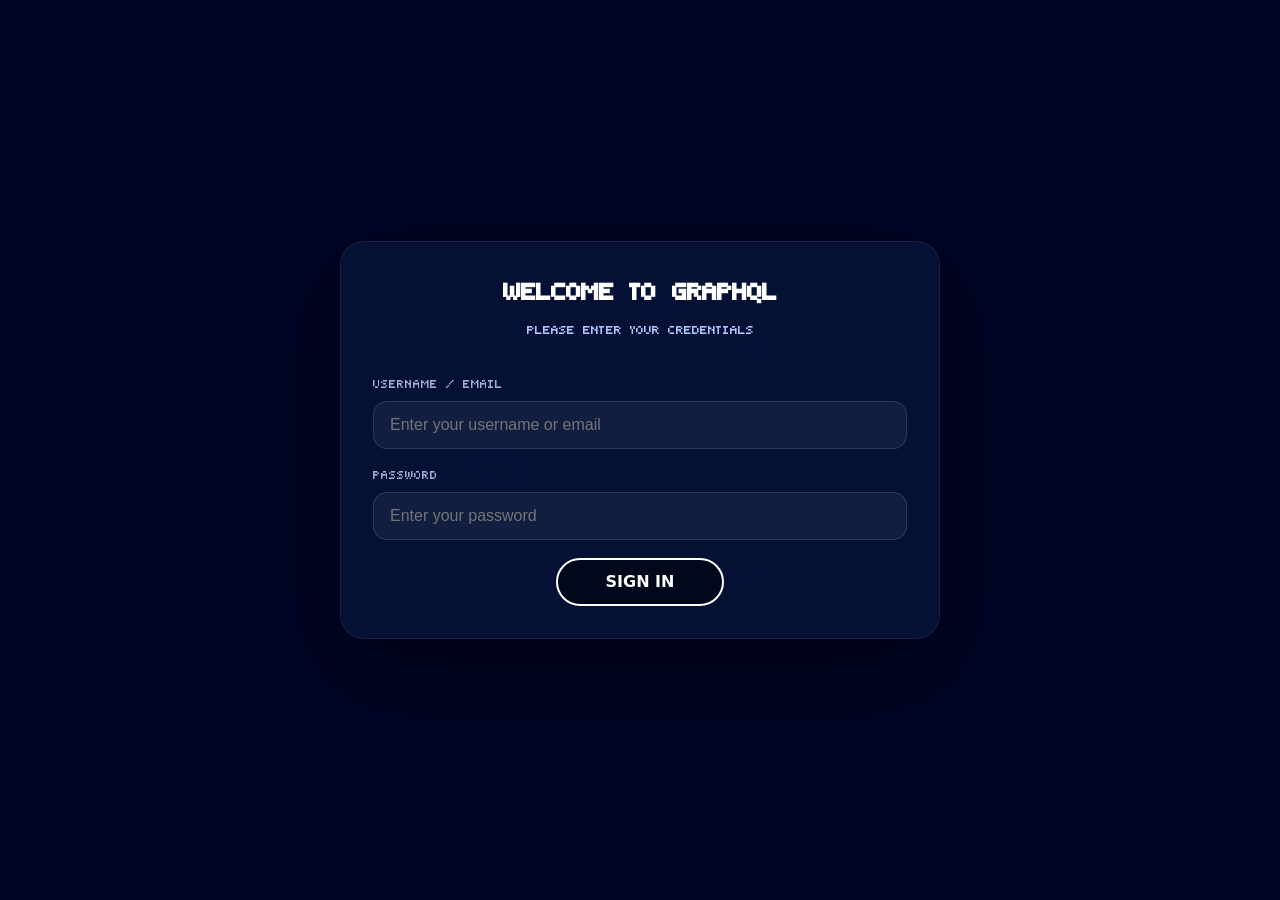
<file: index.html>
<!DOCTYPE html>
<html lang="en">

<head>
    <meta charset="UTF-8">
    <meta name="viewport" content="width=device-width, initial-scale=1.0">
    <link rel="stylesheet" href="./web/src/static/styles/styles.css">
    <link rel="icon" href="./web/src/static/assets/favicon.ico" type="image/x-icon">
    <title>Login</title>
</head>

<body>
    <div id="app"></div>
</body>
<script type="module" src="./web/src/main.js"></script>

</html>
</file>
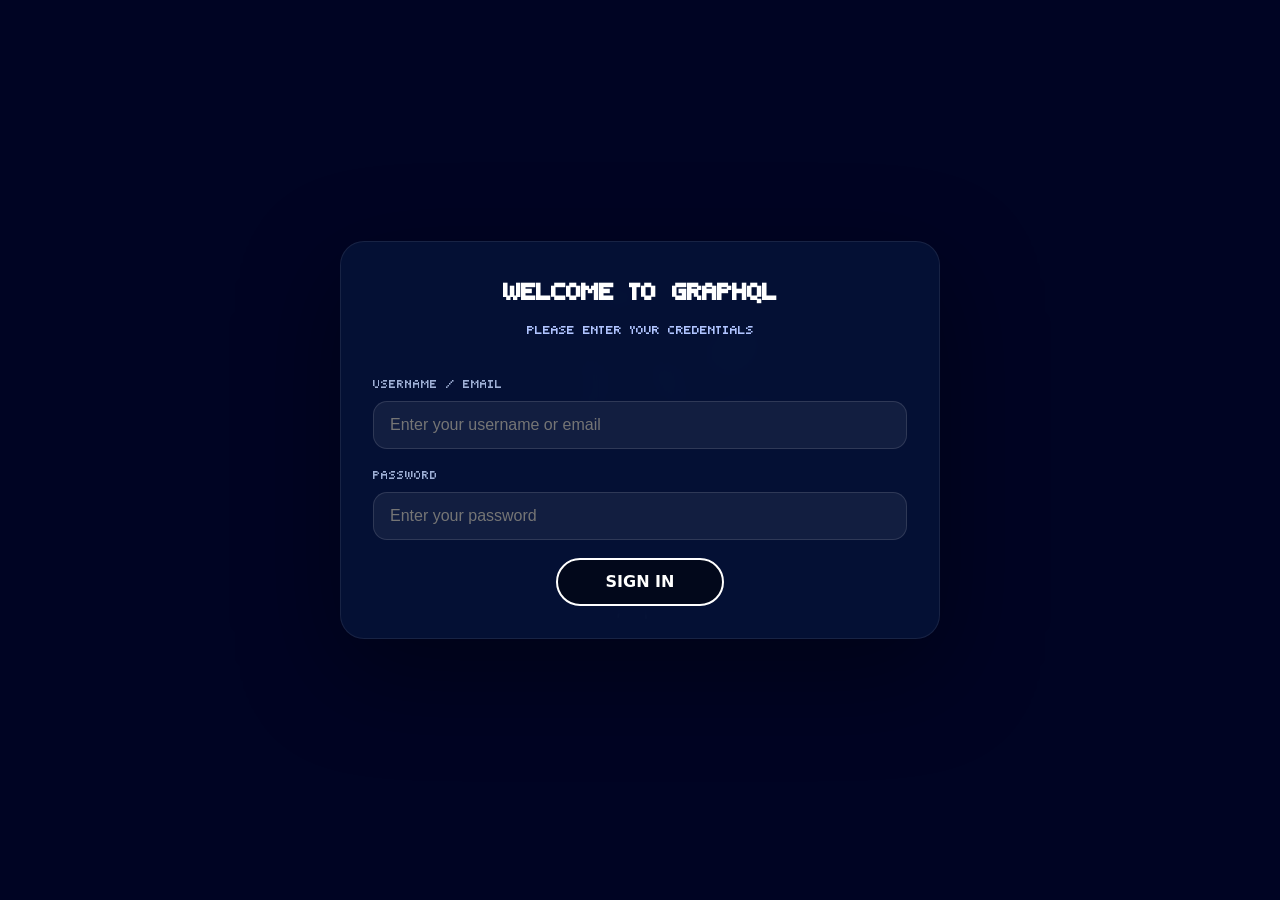
<file: web/public/index.html>
<!DOCTYPE html>
<html lang="en">

<head>
    <meta charset="UTF-8">
    <meta name="viewport" content="width=device-width, initial-scale=1.0">
    <link rel="stylesheet" href="../src/static/styles/styles.css">
    <link rel="icon" href="../src/static/assets/favicon.ico" type="image/x-icon">
    <title>Login</title>
</head>

<body>
    <div id="app"></div>
</body>
<script type="module" src="../src/main.js"></script>

</html>
</file>
<file: web/src/static/styles/styles.css>
@font-face {
    font-family: "MyCustomFont";
    src: url("../fonts/smallest_pixel-7.ttf") format("truetype");
    font-weight: normal;
    font-style: normal;
}

* {
    box-sizing: border-box;
}

#app {
    padding-bottom: 20px;
    display: flex;
    justify-content: center;
    align-items: center;
    width: 100vw;
    height: 100vh;
    box-sizing: border-box;
    overflow: hidden;
}

html,
body {
    margin: 0;
    width: 100%;
    height: 100%;
    justify-content: center;
    align-items: center;
}

body {
    font-family: "MyCustomFont", sans-serif;
    min-height: 100vh;
    background-color: #02081b;
    color: #fff;
    overflow-x: hidden;
    overflow-y: auto;
}

canvas {
    width: 100vw;
    height: 100vh;
    position: fixed;
    inset: 0;
    z-index: -1;
    pointer-events: none;
}

#login-root {
    min-height: 100vh;
    display: flex;
    justify-content: center;
    align-items: center;
    padding: 24px;
}

.login-card {
    width: min(600px, 90vw);
    background: rgba(5, 18, 55, 0.9);
    border: 1px solid rgba(255, 255, 255, 0.08);
    border-radius: 24px;
    box-shadow: 0 32px 100px rgba(0, 0, 0, 0.35);
    backdrop-filter: blur(18px);
    padding: 32px;
    margin: 5%;
    margin-top: 50%vh;
}

.login-header h1 {
    margin: 0 0 10px;
    font-size: 2rem;
    letter-spacing: -0.03em;
    text-align: center;
}

.login-header p {
    margin: 0 0 28px;
    color: #b0c4ff;
    line-height: 1.6;
    text-align: center;
}

.form-group {
    margin-bottom: 18px;
}

label {
    display: block;
    margin-bottom: 10px;
    font-size: 0.95rem;
    color: #9fb0d6;
}

input {
    width: 100%;
    padding: 14px 16px;
    min-height: 48px;
    border: 1px solid rgba(255, 255, 255, 0.12);
    border-radius: 14px;
    background: rgba(255, 255, 255, 0.06);
    color: #f8fbff;
    font-size: 1rem;
    outline: none;
    transition:
        border-color 0.2s ease,
        background-color 0.2s ease;
}

input:focus {
    background: rgba(255, 255, 255, 0.12);
    border-color: #7c9dff;
}

.login-button-container {
    display: grid;
    place-items: center;
}

.btn-5,
.btn-5 *,
.btn-5::before,
.btn-5::after {
    box-sizing: border-box;
}

.btn-5 {
    -webkit-tap-highlight-color: transparent;
    appearance: none;
    -webkit-appearance: button;
    background: #02081b;
    color: #fff;
    cursor: pointer;
    font-family: ui-sans-serif, system-ui, sans-serif;
    font-size: 1rem;
    font-weight: 900;
    text-transform: uppercase;
    border: 2px solid #fff;
    border-radius: 999px;
    padding: 0.8rem 3rem;
    position: relative;
    overflow: hidden;
    transition: color 0.2s ease;
}

.btn-5 span {
    position: relative;
    z-index: 2;
}

.btn-5::before {
    --tilt: 1.2rem;

    content: "";
    position: absolute;
    top: 0;
    left: calc(-100% - var(--tilt));
    width: calc(100% + var(--tilt));
    height: 100%;
    background: #fff;

    clip-path: polygon(0 0,
            calc(100% - var(--tilt)) 0,
            100% 50%,
            calc(100% - var(--tilt)) 100%,
            0 100%);

    transform: translateX(0);
    transition: transform 0.25s ease;
    z-index: 1;
}

.btn-5:hover::before {
    transform: translateX(100%);
}

.btn-5:hover {
    color: #000;
}

.login-footer {
    margin-top: 22px;
    text-align: center;
    color: #9fb0d6;
    font-size: 0.9rem;
}

.status-message {
    display: none;
    margin-top: 18px;
    padding: 14px 16px;
    border-radius: 14px;
    border: 1px solid rgba(153, 240, 183, 0.2);
    background: rgba(77, 129, 255, 0.08);
    color: #b5f5c5;
}

.status-message.show {
    display: block;
}

@media (max-width: 600px) {
    .login-card {
        width: 100%;
        padding: 24px;
        border-radius: 18px;
    }

    .login-header h1 {
        font-size: 1.6rem;
    }
}

.dashboard {
    width: 100%;
    height: 100%;
    display: flex;
    flex-direction: column;
    padding: 24px;
    gap: 15px;
    margin-top: 20px;
    margin-bottom: 2%;
    box-sizing: border-box;
    min-width: 0;
    max-width: 100%;
}

.achievements-bar {
    width: 100%;
    height: 50px;
    background: rgba(5, 18, 55, 0.75);
    border: 1px solid rgba(255, 255, 255, 0.08);
    border-radius: 20px;
    overflow: hidden;
    backdrop-filter: blur(18px);
    box-sizing: border-box;
}

.achievements-track {
    height: 100%;
    display: flex;
    align-items: center;
    white-space: nowrap;
    padding-left: 30px;
    color: #b0c4ff;
    font-size: 1.1rem;
}

.dashboard-grid {
    flex: 1;
    display: grid;
    grid-template-columns:
        minmax(0, 1.5fr) minmax(0, 1fr);
    gap: 20px;
    min-height: 0;
    min-width: 0;
    max-width: 100%;
    box-sizing: border-box;
}

.profile-card,
.dashboard-card {
    min-width: 0;
    max-width: 100%;
    background: rgba(5, 18, 55, 0.85);
    border: 1px solid rgba(255, 255, 255, 0.08);
    border-radius: 24px;
    box-shadow:
        0 32px 100px rgba(0, 0, 0, 0.25);
    backdrop-filter: blur(18px);
    padding: 28px;
    height: fit-content;
    overflow: hidden;
}

.profile-card {
    display: flex;
    flex-direction: column;
    justify-content: center;
    padding-bottom: 20px;
    box-sizing: border-box;
}

.profile-header {
    text-align: center;
    margin-bottom: 40px;
}

.profile-header h1 {
    margin: 0 0 15px;
    font-size: 2.5rem;
    letter-spacing: -0.03em;
}

.level {
    display: inline-block;
    padding: 8px 24px;
    border-radius: 999px;
    border: 1px solid rgba(255, 255, 255, 0.15);
    color: #b0c4ff;
    background: rgba(255, 255, 255, 0.05);
}

.profile {
    width: 90%;
    max-width: 900px;
    min-width: 0;
}

.profile-info {
    display: grid;
    grid-template-columns:
        minmax(0, 1fr) minmax(0, 1fr);
    gap: 15px;
    min-width: 0;
}

.info-item {
    display: flex;
    flex-direction: column;
    min-width: 0;
    padding: 18px;
    text-align: center;
    border-radius: 16px;
    background: rgba(255, 255, 255, 0.05);
    overflow: hidden;
}

.info-item span {
    display: block;
    color: #9fb0d6;
    margin-bottom: 8px;
    min-width: 0;
}

.info-item strong {
    font-size: 1.3rem;
}

.label {
    font-size: 12px;
    opacity: 0.6;
}

.value {
    font-size: 18px;
    min-width: 0;
    overflow: hidden;
    text-overflow: ellipsis;
}

.stats {
    margin-top: 30px;
}

.stat {
    margin-bottom: 25px;
}

.stat-header {
    display: flex;
    justify-content: space-between;
    margin-bottom: 6px;
}

.progress-bar {
    width: 100%;
    height: 25px;
    background: #222;
    border-radius: 5px;
    overflow: hidden;
}

.progress-up,
.progress-down {
    width: 100%;
    height: 100%;
}

.progress-up {
    background: #22c55e;
}

.progress-down {
    background: #ef4444;
}

.stat-details {
    display: flex;
    justify-content: space-between;
    margin-top: 6px;
    font-size: 13px;
    opacity: 0.7;
}

.right-dashboard {
    display: grid;
    grid-template-rows:
        auto auto auto;
    align-content: space-between;
    height: 100%;
    box-sizing: border-box;
    gap: 0;
    grid-column: 2;
    grid-row: 2;
    min-width: 0;
}

.dashboard-card h2 {
    margin: 0 0 15px;
    font-size: 1.4rem;
}

.card-content {
    color: #b0c4ff;
}

.bar-container {
    width: 100%;
    height: 100%;
    background: #222;
    overflow: hidden;
}

.bar {
    width: 150px;
    height: 100%;
    background: #00aaff;
    display: flex;
    align-items: center;
    justify-content: center;
    color: white;
    font-family: Arial, sans-serif;
    font-weight: bold;
    animation: moveBar 7s linear infinite;
}

@keyframes moveBar {
    from {
        transform: translateX(-150px);
    }

    to {
        transform: translateX(900px);
    }
}

.audit-button-div {
    display: flex;
    flex-direction: column;
    gap: 10px;
    height: fit-content;
    min-width: 0;
}

.Audits-card {
    display: flex;
    flex-direction: column;
    align-content: center;
    justify-content: center;
    height: 100%;
    padding-bottom: 20px;
    min-width: 0;
    overflow: hidden;
}

.audit-button-container {
    width: 100%;
    min-width: 0;
    display: flex;
    flex-direction: column;
    gap: 15px;
}

.audit-buttons {
    display: grid;
    grid-template-columns: minmax(0, 1fr) minmax(0, 1fr);
    gap: 15px;
    width: 100%;
    max-width: 70%;
    min-width: 0;
    margin: 0 auto;
}

.audit-buttons button {
    width: 100%;
    min-width: 0;
    max-width: 100%;
}

.audits-progress-button,
.progress-back-button,
.audits-show-button,
.logout {
    outline: none;
    cursor: pointer;
    border: none;
    padding: 0.9rem 1rem;
    font-family: inherit;
    font-size: clamp(8px, 1.25vw, 17px);
    position: relative;
    display: inline-flex;
    align-items: center;
    justify-content: center;
    text-align: center;
    letter-spacing: 0.05rem;
    font-weight: 700;
    border-radius: 500px;
    overflow: hidden;
    background: #b0c4ff;
    color: ghostwhite;
    min-width: 0;
    max-width: 100%;
    white-space: normal;
    overflow-wrap: break-word;
    word-break: normal;
}

.audits-progress-button span,
.progress-back-button span,
.audits-show-button span,
.logout span {
    position: relative;
    z-index: 10;
    transition: color 0.4s;
    white-space: normal;
    display: block;
    min-width: 0;
    max-width: 100%;
    text-align: center;
    overflow-wrap: break-word;
    word-break: normal;
}

.audits-progress-button::before,
.audits-progress-button::after,
.progress-back-button::before,
.progress-back-button::after,
.audits-show-button::before,
.audits-show-button::after,
.logout::before,
.logout::after {
    position: absolute;
    top: 0;
    left: 0;
    width: 100%;
    height: 100%;
    z-index: 0;
}

.audits-progress-button::before,
.progress-back-button::before,
.audits-show-button::before,
.logout::before {
    content: "";
    background: #00aaff;
    width: 120%;
    left: -10%;
    transform: skew(30deg);
    transition:
        transform 0.4s cubic-bezier(0.3, 1, 0.8, 1);
}

.audits-progress-button:hover::before,
.progress-back-button:hover::before,
.audits-show-button:hover::before,
.logout:hover::before {
    transform: translate3d(100%, 0, 0);
}

.logout {
    padding: 0.9rem 1rem;
}

.grades-card,
.stats-card {
    height: fit-content;
}

.menu {
    display: grid;
    grid-template-columns:
        minmax(0, 1fr) minmax(0, 1fr);
    gap: 14px;
    margin-top: 24px;
    min-width: 0;
}

.sub {
    color: var(--muted);
    font-size: 14px;
    max-width: 60ch;
    line-height: 1.5;
}

.progress-svg-container {
    width: 100%;
    height: 100vh;
    min-width: 0;
    min-height: 0;
    margin: 0;
    padding: 0;
    overflow: hidden;
    box-sizing: border-box;
    position: relative;
    display: flex;
    align-items: center;
    justify-content: center;
    color: var(--text-color, currentColor);
}

.progress-svg-container svg {
    display: block;
    width: 100%;
    height: 100%;
    min-width: 0;
    min-height: 0;
    max-width: 100%;
    max-height: 100%;
    margin: 0;
    padding: 0;
    box-sizing: border-box;
    overflow: hidden;
    flex: none;
    color: inherit;
}

.progress-svg-container svg text {
    pointer-events: none;
}

.progress-svg-container svg g {
    -webkit-tap-highlight-color: transparent;
}

html:has(.progress-svg-container),
body:has(.progress-svg-container) {
    overflow: hidden;
}

.progress-page-content {
    width: 100%;
    height: 100vh;
    min-width: 0;
    min-height: 0;
    margin: 0;
    padding: 0;
    overflow: hidden;
    box-sizing: border-box;
}

.progress-page {
    width: 90%;
    height: 90vh;
    margin: 5vh 5%;
    padding: 0;
    min-width: 0;
    min-height: 0;
    box-sizing: border-box;
    display: flex;
    flex-direction: column;
    overflow: hidden;
    position: relative;
}

.progress-page-header {
    width: 100%;
    height: 64px;
    min-height: 64px;
    padding: 0 2%;
    box-sizing: border-box;
    display: flex;
    align-items: center;
    justify-content: space-between;
    flex-shrink: 0;
    position: relative;
    z-index: 10;
}

.progress-page-content {
    width: 100%;
    flex: 1 1 auto;
    min-width: 0;
    min-height: 0;
    margin: 0;
    padding: 0;
    box-sizing: border-box;
    overflow: hidden;
    display: flex;
    align-items: center;
    justify-content: center;
}

.progress-page-content .progress-svg-container {
    width: 100%;
    height: 100%;
    min-width: 0;
    min-height: 0;
    margin: 0;
    overflow: hidden;
    box-sizing: border-box;
    flex: 1 1 auto;
}

.progress-page-content .progress-svg-container svg {
    width: 100%;
    height: 100%;
    max-width: 100%;
    max-height: 100%;
    display: block;
    overflow: hidden;
}

.svg-view {
    width: 70%;
    height: 70vh;
    margin: 15vh 15%;
    display: flex;
    flex-direction: column;
    box-sizing: border-box;
    overflow: hidden;
    min-width: 0;
}

.svg-view>.header {
    width: 100%;
    height: 64px;
    min-height: 64px;
    display: flex;
    align-items: center;
    padding: 0 20px;
    box-sizing: border-box;
    flex-shrink: 0;
    position: relative;
    z-index: 10;
}

.svg-view>.panel {
    width: 100%;
    flex: 1 1 auto;
    min-height: 0;
    min-width: 0;
    display: flex;
    flex-direction: column;
    box-sizing: border-box;
    overflow: hidden;
}

.svg-view #svg-mount {
    width: 100%;
    height: 100%;
    flex: 1 1 auto;
    min-height: 0;
    min-width: 0;
    display: flex;
    flex-direction: column;
    box-sizing: border-box;
    overflow: hidden;
}

.svg-view .xp-chart {
    width: 100%;
    height: 100%;
    display: block;
    flex: 1 1 auto;
    min-height: 0;
    min-width: 0;
    box-sizing: border-box;
    overflow: visible;
}

.xp-chart-title {
    fill: ghostwhite;
    font-family: "JetBrains Mono", monospace;
    font-size: 9px;
    font-weight: 700;
    letter-spacing: 0.16em;
}

.xp-chart-total {
    fill: ghostwhite;
    font-family: "JetBrains Mono", monospace;
    font-size: 13px;
    font-weight: 700;
}

.xp-chart-grid line {
    stroke: ghostwhite;
    stroke-width: 1;
    stroke-dasharray: 2 5;
    opacity: 0.15;
}

.xp-chart-area {
    fill: url(#xpAreaGradient);
    stroke: none;
    pointer-events: none;
}

.xp-chart-line {
    fill: none;
    stroke: ghostwhite;
    stroke-width: 2.5;
    stroke-linejoin: round;
    stroke-linecap: round;
    filter:
        drop-shadow(0 0 5px rgba(248, 248, 255, 0.25));
}

.xp-chart-dot {
    fill: #02081b;
    stroke: ghostwhite;
    stroke-width: 1.5;
}

.xp-chart-dot-current {
    fill: ghostwhite;
    stroke: ghostwhite;
    stroke-width: 2;
    filter: url(#xpGlow);
}

.xp-chart-pulse {
    fill: none;
    stroke: ghostwhite;
    stroke-width: 1.5;
    pointer-events: none;
}

.xp-chart-hover-line {
    stroke: ghostwhite;
    stroke-width: 1;
    stroke-dasharray: 3 4;
    opacity: 0.25;
    pointer-events: none;
}

.xp-chart-hover-point {
    fill: ghostwhite;
    stroke: #02081b;
    stroke-width: 2;
    filter: url(#xpGlow);
    pointer-events: none;
}

.xp-chart-tooltip {
    pointer-events: none;
}

.xp-chart-tooltip rect {
    fill: #071126;
    stroke: ghostwhite;
    stroke-width: 1;
    opacity: 0.96;
}

.xp-chart-tooltip-title {
    fill: ghostwhite;
    font-family: "JetBrains Mono", monospace;
    font-size: 8px;
    font-weight: 700;
}

.xp-chart-tooltip-xp {
    fill: ghostwhite;
    font-family: "JetBrains Mono", monospace;
    font-size: 8px;
    font-weight: 600;
}

.xp-chart-tooltip-date {
    fill: ghostwhite;
    font-family: "JetBrains Mono", monospace;
    font-size: 7px;
    opacity: 0.65;
}

.xp-chart-axis {
    stroke: ghostwhite;
    stroke-width: 1;
    opacity: 0.2;
}

.xp-chart-date {
    fill: ghostwhite;
    font-family: "JetBrains Mono", monospace;
    font-size: 8px;
    opacity: 0.55;
}

.side-bar {
    position: fixed;
    left: 0;
    top: 0;
    bottom: 0;
    width: 90px;
    display: flex;
    align-items: center;
    justify-content: center;
    box-sizing: border-box;
    border-right:
        1px solid rgba(255, 255, 255, 0.08);
    background:
        rgba(255, 255, 255, 0.02);
    z-index: 100;
}

.dashboard {
    width: calc(100% - 90px);
    box-sizing: border-box;
    min-width: 0;
    max-width: 100%;
}

@media (max-width: 900px) {
    #app {
        height: 100vh;
        min-height: 0;
        overflow: hidden;
        align-items: flex-start;
    }

    .dashboard {
        width: calc(100% - 90px);
        height: 100vh;
        min-height: 0;
        margin: 0;
        padding: 24px;
        overflow-y: auto;
        overflow-x: hidden;
    }

    .dashboard-grid {
        width: 100%;
        height: auto;
        min-width: 0;
        min-height: 0;

        display: flex;
        flex-direction: column;

        gap: 20px;

        overflow: visible;
    }

    .profile-card {
        width: 100%;
        height: auto;
        min-height: 0;
        flex-shrink: 0;
    }

    .right-dashboard {
        width: 100%;
        height: auto;
        min-height: 0;

        display: flex;
        flex-direction: column;

        gap: 20px;

        flex-shrink: 0;
    }

    .right-dashboard>* {
        width: 100%;
        min-width: 0;
        height: auto;
        flex-shrink: 0;
    }

    .Audits-card {
        width: 100%;
        height: auto;
        min-height: 400px;
        flex-shrink: 0;
    }

    .profile-info {
        grid-template-columns: minmax(0, 1fr);
    }

    .audit-buttons {
        max-width: 80%;
    }

    .audit-buttons button span {
        font-size: clamp(8px, 2.5vw, 17px);
    }
}

@media (max-width: 700px) {
    .progress-svg-container {
        height: 100dvh;
    }

    .progress-page-content {
        height: 100dvh;
    }

    .progress-page {
        width: 90%;
        height: 90dvh;
        margin: 5dvh 5%;
    }

    .progress-page-header {
        height: 56px;
        min-height: 56px;
        padding: 0 2%;
    }

    .audit-buttons {
        max-width: 90%;
        gap: 10px;
    }

    .audits-progress-button,
    .progress-back-button,
    .audits-show-button {
        padding-left: 0.7rem;
        padding-right: 0.7rem;
        letter-spacing: 0.03rem;
    }

    .audit-buttons button span {
        font-size: clamp(7px, 2.8vw, 15px);
    }
}

@media (max-width: 640px) {
    .menu {
        grid-template-columns: minmax(0, 1fr);
    }
}

@media (max-width: 500px) {
    .dashboard {
        width: calc(100% - 90px);
        height: 100vh;
        min-height: 0;
        padding: 12px;
        margin: 0;
        gap: 12px;
        overflow-y: auto;
        overflow-x: hidden;
    }

    .dashboard-grid {
        width: 100%;
        height: auto;
        min-width: 0;
        min-height: 0;

        display: flex;
        flex-direction: column;

        gap: 12px;

        overflow: visible;
    }

    .profile-card,
    .dashboard-card {
        width: 100%;
        min-width: 0;
        max-width: 100%;
        padding: 16px;
        border-radius: 18px;
        flex-shrink: 0;
    }

    .profile-card {
        height: auto;
    }

    .profile {
        width: 100%;
        min-width: 0;
    }

    .profile-info {
        width: 100%;
        min-width: 0;
        gap: 8px;
    }

    .info-item {
        min-width: 0;
        padding: 10px;
    }

    .value {
        font-size: clamp(10px, 3vw, 18px);
    }

    .right-dashboard {
        width: 100%;
        height: auto;
        min-height: 0;

        display: flex;
        flex-direction: column;

        gap: 12px;

        flex-shrink: 0;
    }

    .right-dashboard>* {
        width: 100%;
        height: auto;
        min-width: 0;
        flex-shrink: 0;
    }

    .Audits-card {
        width: 100%;
        height: auto;
        min-height: 400px;
    }

    .audit-button-container {
        width: 100%;
        min-width: 0;
        gap: 10px;
    }

    .audit-buttons {
        width: 100%;
        max-width: 100%;
        min-width: 0;
        gap: 8px;
    }

    .audit-buttons button {
        min-width: 0;
        width: 100%;
    }

    .audits-progress-button,
    .progress-back-button,
    .audits-show-button {
        width: 100%;
        min-width: 0;
        padding-left: 0.4rem;
        padding-right: 0.4rem;
        letter-spacing: 0.02rem;
    }

    .audit-buttons button span {
        font-size: clamp(6px, 2.8vw, 13px);
        white-space: normal;
        overflow: visible;
        text-overflow: clip;
        overflow-wrap: break-word;
        word-break: normal;
    }
}

@media (max-width: 380px) {
    .audit-buttons {
        gap: 6px;
    }

    .audit-buttons button {
        padding-left: 2px;
        padding-right: 2px;
    }

    .audit-buttons button span {
        font-size: 8px;
        letter-spacing: 0;
        white-space: normal;
        overflow: visible;
        overflow-wrap: break-word;
        word-break: normal;
    }
}

.error-container{
    display: flex;
    justify-content: center;
    color: #ff3333;
    font-size: large;
    margin-bottom: 1%;
}
</file>
